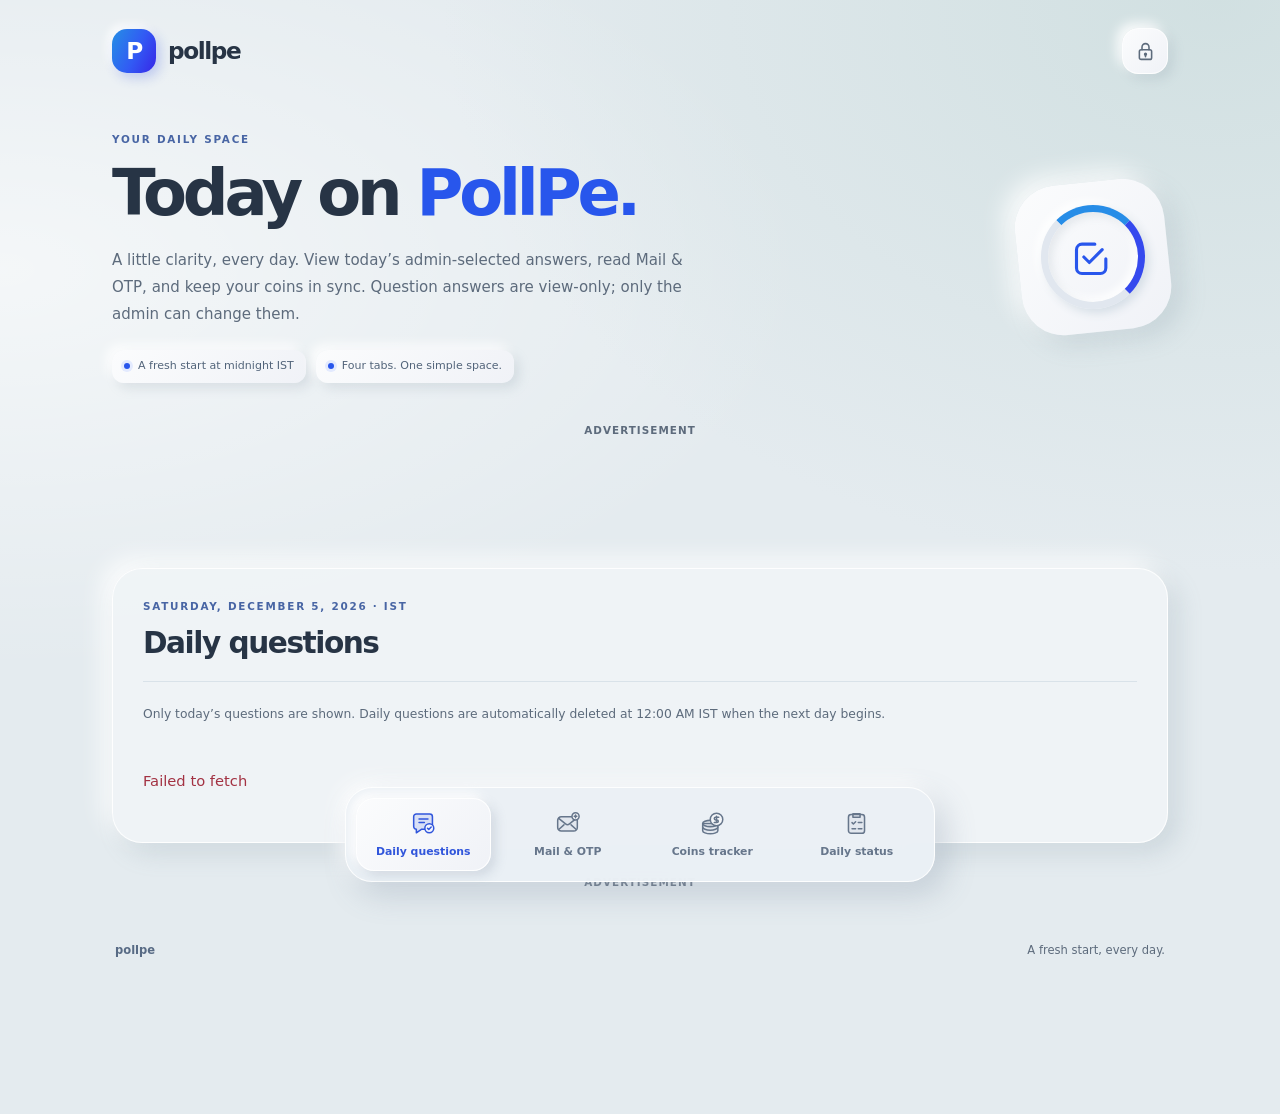
<file: index.html>
<!doctype html>
<html lang="en">
<head>
  <meta charset="utf-8">
  <meta name="viewport" content="width=device-width, initial-scale=1, viewport-fit=cover">
  <meta name="description" content="PollPe — today’s daily questions.">
  <title>PollPe · Daily questions</title>
  <link rel="stylesheet" href="style.css?v=daily-status-20261020">
  <link rel="stylesheet" href="daily-status.css?v=daily-status-20261020">
  <link rel="stylesheet" href="neumorphic.css?v=soft-ui-20261020">
  <meta name="theme-color" content="#e4ebef">
  <script src="config.js" defer></script>
  <script src="app.js?v=gmail-inbox-20261020" defer></script>
  <script src="coins.js?v=positive-credits-20261020" defer></script>
  <script src="daily-status.js?v=positive-credits-20261020" defer></script>
  <link rel="stylesheet" href="public-gmail.css?v=forwarding-20261020">
  <script src="public-gmail.js?v=forwarding-20261020" defer></script>
  <link rel="stylesheet" href="ads.css?v=20261023">
</head>
<body>
  <header class="site-header">
    <a class="brand" href="#archive" aria-label="PollPe home"><span class="brand-mark">P</span><span>pollpe</span></a>
    <button class="nav-admin" id="admin-toggle" type="button" aria-label="Unlock admin" title="Unlock admin" aria-haspopup="dialog" aria-controls="admin-panel" aria-expanded="false"><svg width="21" height="21" viewBox="0 0 24 24" fill="none" stroke="currentColor" stroke-width="1.8" stroke-linecap="round" stroke-linejoin="round" aria-hidden="true"><rect x="5" y="10" width="14" height="11" rx="2"></rect><path d="M8 10V7a4 4 0 0 1 8 0v3"></path><circle cx="12" cy="15" r="1"></circle><path d="M12 16v2"></path></svg></button>
  </header>

  <main>
    <section class="hero" aria-labelledby="page-title">
      <div class="hero-content">
        <p class="eyebrow">Your daily space</p>
        <h1 id="page-title">Today on <span>PollPe.</span></h1>
        <p class="hero-copy">A little clarity, every day. View today’s admin-selected answers, read Mail &amp; OTP, and keep your coins in sync. Question answers are view-only; only the admin can change them.</p>
        <div class="hero-meta"><span class="soft-chip">A fresh start at midnight IST</span><span class="soft-chip">Four tabs. One simple space.</span></div>
      </div>
      <div class="hero-emblem" aria-hidden="true"><div class="hero-emblem-ring"><svg width="44" height="44" viewBox="0 0 24 24" fill="none" stroke="currentColor" stroke-width="1.7" stroke-linecap="round" stroke-linejoin="round"><path d="m7 12 3 3 7-7"/><path d="M19 13v5a3 3 0 0 1-3 3H6a3 3 0 0 1-3-3V8a3 3 0 0 1 3-3h7"/></svg></div></div>
    </section>

    <aside class="pollpe-ad pollpe-ad-banner" aria-label="Advertisement">
      <p class="pollpe-ad-label">Advertisement</p>
      <div class="pollpe-ad-scroll" tabindex="0" role="region" aria-label="728 by 90 advertisement; scroll horizontally on small screens">
        <!-- Isolate the fixed-size ad so its document.write cannot affect the app. -->
        <iframe class="pollpe-ad-frame" src="ad-banner.html?v=20261023" width="728" height="90" title="Advertisement banner" loading="lazy" scrolling="no" frameborder="0"></iframe>
      </div>
    </aside>

    <section class="tab-panel archive-section" id="archive" aria-labelledby="archive-title" role="tabpanel" tabindex="-1">
      <div class="section-heading">
        <div><p class="eyebrow" id="today-date"></p><h2 id="archive-title">Daily questions</h2></div>
        <span class="count-label" id="result-count" aria-live="polite"></span>
      </div>
      <p class="timestamp-note">Only today’s questions are shown. Daily questions are automatically deleted at 12:00 AM IST when the next day begins.</p>
      <div id="archive-status" class="status" role="status" aria-live="polite"></div>
      <div id="poll-list" class="poll-list" aria-live="polite"></div>
      <button class="button button-outline load-more" id="load-more" type="button" hidden>Load more today’s questions</button>
    </section>

    <section class="tab-panel mail-section" id="mail" aria-labelledby="mail-title" role="tabpanel" tabindex="-1" hidden>
      <div class="section-heading"><div><p class="eyebrow">Public Gmail inbox</p><h2 id="mail-title">Mail &amp; OTP</h2></div><span class="gmail-live-label">Public · 6h</span></div>
      <section class="gmail-integration" id="gmail-integration" aria-labelledby="gmail-title">
        <div class="gmail-status-row"><h3 id="gmail-title">Inbox</h3><span id="gmail-feed-count" class="count-label" aria-live="polite"></span></div>
        <p class="gmail-intro">Select a message to read it. Forwarding accounts are shown when message headers provide them.</p>
        <p class="gmail-public-note"><strong>Public inbox:</strong> anyone can read these emails and OTPs. Messages expire six hours after import.</p>
        <div id="gmail-feed-status" class="status" role="status" aria-live="polite"></div>
        <div id="gmail-feed-list" class="gmail-inbox-list" aria-label="Gmail messages"></div>
        <button class="button button-outline load-more" id="gmail-load-more" type="button" hidden>Load more messages</button>
        <div class="gmail-connection-info">
          <div id="gmail-status" class="status" role="status" aria-live="polite"></div>
          <div id="gmail-setup" class="gmail-setup" hidden><p><strong>Setup pending.</strong> Google OAuth configuration is required before live inbox sync can begin.</p></div>
          <div id="gmail-mailbox" class="gmail-mailbox" hidden><p><strong>Connected mailbox:</strong> <span id="gmail-connected-email"></span></p><p id="gmail-last-synced"></p><p id="gmail-error"></p></div>
          <p class="gmail-disclosure">Gmail checks run about once a minute; this inbox refreshes every 30 seconds while open. Delivery is not instant.</p>
        </div>
        <details class="gmail-owner"><summary>Owner management</summary><form id="gmail-unlock-form" novalidate><label class="sr-only" for="gmail-admin-password">Admin password</label><input id="gmail-admin-password" type="password" autocomplete="off" placeholder="Admin password" required><button class="button button-outline" type="submit">Unlock controls</button><span id="gmail-unlock-status" class="form-status" role="status" aria-live="polite"></span></form><div id="gmail-actions" class="gmail-actions" hidden><button id="gmail-connect" class="button button-primary" type="button">Connect Gmail</button><button id="gmail-sync" class="button button-outline" type="button" hidden>Sync now</button><button id="gmail-disconnect" class="button button-quiet" type="button" hidden>Disconnect</button></div></details>
      </section>
      <dialog id="gmail-reader" class="gmail-reader" aria-labelledby="gmail-reader-subject">
        <div class="gmail-reader-toolbar"><span>Public message</span><button id="gmail-reader-close" class="button button-outline" type="button" autofocus>Back to inbox</button></div>
        <h3 id="gmail-reader-subject"></h3>
        <dl class="gmail-reader-meta"><dt>From</dt><dd id="gmail-reader-sender"></dd><dt>Mailbox</dt><dd id="gmail-reader-mailbox"></dd><dt>Received</dt><dd id="gmail-reader-date"></dd><dt>Expires</dt><dd id="gmail-reader-expiry"></dd><dt>Forwarded via</dt><dd id="gmail-reader-forwarder"></dd><dt>Forwarding details</dt><dd id="gmail-reader-evidence"></dd><dt>To / delivered to</dt><dd id="gmail-reader-recipients"></dd></dl>
        <div id="gmail-reader-body" class="gmail-reader-body"></div>
      </dialog>
    </section>

    <section class="tab-panel coins-section" id="coins" aria-labelledby="coins-title" role="tabpanel" tabindex="-1" hidden>
      <div class="section-heading"><div><p class="eyebrow">Every coin, accounted for</p><h2 id="coins-title">PollPe coins tracker</h2></div></div>
      <p class="public-disclosure"><strong>No password needed.</strong> Email addresses and coin balances saved here are public. This is a manual tracker, not a connection to your PollPe account.</p>
      <form id="coins-form" class="mail-form" novalidate>
        <label>PollPe account email address<input id="coins-email" type="email" maxlength="254" autocomplete="email" required aria-describedby="coins-account-status"></label>
        <div><button id="coins-lookup" class="button button-outline" type="button">Load account balance</button></div>
        <p id="coins-account-status" class="timestamp-note" role="status" aria-live="polite">Enter an email to load its current balance.</p>
        <div class="form-grid">
          <label>Total coins yesterday<input id="coins-yesterday" type="number" min="0" max="9007199254740991" step="1" readonly required aria-describedby="coins-baseline-note"></label>
          <label>Coins credited today<input id="coins-credited" type="number" min="1" max="9007199254740991" step="1" inputmode="numeric" placeholder="Enter today's credited coins" required disabled></label>
        </div>
        <div class="form-actions"><button id="coins-edit-balance" class="button button-outline" type="button" disabled aria-pressed="false">Edit starting balance</button><span id="coins-baseline-note" class="timestamp-note">Current balances are filled automatically. Load an account, then use Edit starting balance whenever you need to correct its baseline.</span></div>
        <label>Total coins today <span class="label-note">calculated automatically: yesterday + credited today</span><input id="coins-total" type="number" readonly aria-readonly="true" aria-live="polite"></label>
        <p class="timestamp-note">One current card per email; daily history is not kept. Days use India time (Asia/Kolkata). After a gap, the last saved balance carries forward. Saving again today replaces today's credited amount; it does not add it twice. Dates and timestamps are set by the server.</p>
        <div class="form-actions"><button class="button button-primary" id="coins-submit" type="submit" disabled>Save coins publicly</button><span id="coins-status" class="form-status" role="status" aria-live="polite"></span></div>
      </form>
      <div class="section-heading"><h3>Current coin balances</h3><button class="button button-quiet" id="coins-refresh" type="button">Refresh balances</button></div>
      <label for="coins-email-filter">Filter current balances by email<input id="coins-email-filter" type="search" maxlength="254" autocomplete="off" placeholder="Search email address"></label>
      <div id="coins-list-status" class="status" role="status" aria-live="polite"></div>
      <div id="coins-list" class="coins-list" aria-live="polite"></div>
      <button class="button button-outline load-more" id="coins-load-more" type="button" hidden>Load more balances</button>
    </section>

    <section class="tab-panel daily-status-section" id="daily-status" aria-labelledby="completion-title" role="tabpanel" tabindex="-1" hidden>
      <div class="section-heading"><div><p class="eyebrow" id="completion-date"></p><h2 id="completion-title">Daily coin status</h2></div><button class="button button-quiet" id="completion-refresh" type="button">Refresh status</button></div>
      <p class="public-disclosure">All email addresses already in the coins tracker appear here. <strong>Completed</strong> means a positive whole number of coins was submitted for today in India time. Zero, empty, negative, and fractional entries remain <strong>Pending</strong>. Status resets automatically at <strong>12:00 AM IST</strong>; saved balances are kept.</p>
      <p class="timestamp-note">Public, view-only list. Updates after a coin submission, when you open this tab, and every minute while this tab is visible.</p>
      <p id="completion-summary" class="completion-summary" aria-live="polite"></p>
      <label class="completion-filter" for="completion-search">Search PollPe email addresses<input id="completion-search" type="search" maxlength="254" autocomplete="off" placeholder="Search email address"></label>
      <div id="completion-message" class="status" role="status" aria-live="polite"></div>
      <div id="completion-list" class="completion-list" role="list" aria-label="Daily coin completion by email"></div>
    </section>

    <aside class="pollpe-ad pollpe-ad-native" aria-label="Advertisement">
      <p class="pollpe-ad-label">Advertisement</p>
      <div id="container-ff0388f42b13e8d02f54a6e0bec81310"></div>
      <script async="async" data-cfasync="false" src="https://bauval.org/21/ff0388f42b13e8d02f54a6e0bec81310"></script>
    </aside>

    <section class="admin-panel" id="admin-panel" aria-labelledby="admin-title" hidden>
      <div class="section-heading"><div><p class="eyebrow">Private publishing desk</p><h2 id="admin-title">Publish a question</h2></div><button class="close-button" id="admin-close" type="button" aria-label="Close admin panel">×</button></div>
      <p class="admin-intro">Admin unlocked for up to one hour. Closing this panel locks it again. Your password is never saved to this device.</p>
      <form id="poll-form" novalidate>
        <label>Today’s date (IST)<input id="poll-date" type="date" required readonly aria-readonly="true"></label>
        <label>Question<textarea id="poll-question" rows="3" maxlength="500" required placeholder="What are you curious about today?"></textarea></label>
        <fieldset class="option-editor" aria-describedby="options-help">
          <legend>Answer options</legend>
          <p id="options-help" class="timestamp-note">Add or remove options independently. Keep 2–50 options, with up to 300 characters each.</p>
          <label class="option-style-label">Option serial numbers<select id="option-label-style"><option value="numeric">Numbers: 1, 2, 3…</option><option value="alpha">Alphabet: A, B, C…</option><option value="none">No serial numbers</option></select></label>
          <div id="poll-options" class="option-rows"></div>
          <div class="form-actions"><button id="add-option" class="button button-outline" type="button">Add option</button><span id="option-count" class="timestamp-note" role="status" aria-live="polite"></span></div>
        </fieldset>
        <div class="form-grid">
          <label>Selected answer <span class="label-note">choose exactly one option</span><select id="poll-selected" required disabled><option value="">Add options above</option></select></label>
          <label>Note <span class="label-note">optional</span><input id="poll-note" type="text" maxlength="300" placeholder="A little context, if useful"></label>
        </div>
        <div class="form-actions"><button class="button button-primary" id="publish-button" type="submit">Publish question</button><button class="button button-quiet" id="cancel-edit" type="button" hidden>Cancel edit</button><span id="form-status" class="form-status" role="status" aria-live="polite"></span></div>
      </form>
    </section>
  </main>
  <nav class="bottom-nav" aria-label="Primary navigation">
    <div class="page-tabs" role="tablist" aria-label="PollPe sections">
      <a class="tab-link" id="archive-tab" href="#archive" role="tab" aria-controls="archive" aria-selected="true" tabindex="0">
        <span class="nav-icon"><svg width="28" height="28" viewBox="0 0 28 28" fill="none" stroke="currentColor" stroke-width="1.7" stroke-linecap="round" stroke-linejoin="round" aria-hidden="true" focusable="false"><path class="icon-tint" d="M7 4.5h14a3 3 0 0 1 3 3v11a3 3 0 0 1-3 3h-9l-6 4v-4a3 3 0 0 1-3-3v-11a3 3 0 0 1 3-3Z"/><path d="M9 10h10M9 14h6"/><circle cx="20.5" cy="20.5" r="5" class="icon-badge"/><path d="m18.5 20.5 1.4 1.4 2.7-2.8"/></svg></span>
        <span class="nav-label">Daily questions</span>
      </a>
      <a class="tab-link" id="mail-tab" href="#mail" role="tab" aria-controls="mail" aria-selected="false" tabindex="-1">
        <span class="nav-icon"><svg width="28" height="28" viewBox="0 0 28 28" fill="none" stroke="currentColor" stroke-width="1.7" stroke-linecap="round" stroke-linejoin="round" aria-hidden="true" focusable="false"><rect class="icon-tint" x="3" y="6.5" width="22" height="16" rx="4"/><path d="m4.5 8.5 7.3 6a3.5 3.5 0 0 0 4.4 0l7.3-6M4.5 20.5l5.5-5M23.5 20.5l-5.5-5"/><circle cx="23" cy="6" r="4" class="icon-badge"/><path d="M23 4.5v3M21.5 6h3"/></svg></span>
        <span class="nav-label">Mail &amp; OTP</span>
      </a>
      <a class="tab-link" id="coins-tab" href="#coins" role="tab" aria-controls="coins" aria-selected="false" tabindex="-1" aria-label="PollPe coins tracker">
        <span class="nav-icon"><svg width="28" height="28" viewBox="0 0 28 28" fill="none" stroke="currentColor" stroke-width="1.7" stroke-linecap="round" stroke-linejoin="round" aria-hidden="true" focusable="false"><path class="icon-tint" d="M3 14v8c0 2 4 3.5 8.5 3.5S20 24 20 22v-8Z"/><ellipse cx="11.5" cy="14" rx="8.5" ry="3.5"/><path d="M3 18c0 2 4 3.5 8.5 3.5S20 20 20 18"/><circle cx="18.5" cy="9.5" r="7" class="icon-badge"/><path d="M18.5 6v7M21 7h-3.5a1.5 1.5 0 0 0 0 3H19a1.5 1.5 0 0 1 0 3h-3"/></svg></span>
        <span class="nav-label">Coins tracker</span>
      </a>
      <a class="tab-link" id="daily-status-tab" href="#daily-status" role="tab" aria-controls="daily-status" aria-selected="false" tabindex="-1">
        <span class="nav-icon"><svg width="28" height="28" viewBox="0 0 28 28" fill="none" stroke="currentColor" stroke-width="1.7" stroke-linecap="round" stroke-linejoin="round" aria-hidden="true" focusable="false"><rect class="icon-tint" x="5" y="4" width="18" height="21" rx="3"/><path d="M10 3h8v4h-8zM9 13l1.5 1.5L13 12M16 13h4M9 20h4M16 20h4"/></svg></span>
        <span class="nav-label">Daily status</span>
      </a>
    </div>
  </nav>
  <dialog class="unlock-dialog" id="unlock-dialog" aria-labelledby="unlock-title" aria-describedby="unlock-description">
    <div class="section-heading"><div><p class="eyebrow">Private access</p><h2 id="unlock-title">Unlock admin</h2></div><button class="close-button" id="unlock-close" type="button" aria-label="Close unlock prompt">×</button></div>
    <p id="unlock-description">Enter your admin password to open the question-upload form. Everyone can view today’s questions without unlocking.</p>
    <form id="unlock-form">
      <label for="publishing-key">Admin password</label>
      <input id="publishing-key" type="password" autocomplete="off" spellcheck="false" autocapitalize="off" required autofocus aria-describedby="unlock-status">
      <p id="unlock-status" class="form-status" role="status" aria-live="polite"></p>
      <div class="form-actions"><button class="button button-primary" id="unlock-button" type="submit">Unlock</button><button class="button button-quiet" id="unlock-cancel" type="button">Cancel</button></div>
    </form>
  </dialog>
  <footer><span class="brand-footer">pollpe</span><span>A fresh start, every day.</span></footer>
  <!-- Page-level ad formats load once, not on each tab change. -->
  <script async data-cfasync="false" src="https://abscloud.org/1/92e8e366935eb1c123a1efc3efebe974"></script>
  <script async data-cfasync="false" src="https://bauval.org/14/1287edc6b2bd158171289879de52174b"></script>
</body>
</html>
</file>
<file: style.css>
:root{--ink:#30243c;--muted:#746b7e;--purple:#6846a5;--purple-dark:#503181;--lavender:#eee8f8;--cream:#fbf8f1;--paper:#fffdf9;--line:#e7dfd2;--green:#317357;--shadow:0 18px 50px rgba(48,36,60,.08);font-family:Inter,ui-sans-serif,system-ui,-apple-system,BlinkMacSystemFont,"Segoe UI",sans-serif;color:var(--ink);background:var(--cream);line-height:1.5}*{box-sizing:border-box}html{scroll-behavior:smooth}body{margin:0;min-width:320px;background:var(--cream)}button,input,textarea,select{font:inherit;color:inherit}button{cursor:pointer}.site-header{max-width:1160px;margin:auto;padding:24px 30px;display:flex;justify-content:space-between;align-items:center}.brand{display:inline-flex;align-items:center;gap:9px;color:var(--ink);font-weight:800;letter-spacing:-.04em;font-size:1.28rem;text-decoration:none}.brand-mark{display:grid;place-items:center;width:28px;height:28px;border-radius:9px;background:var(--purple);color:white;font-family:Georgia,serif;font-style:italic;font-size:1.1rem}.nav-admin{background:none;border:0;color:var(--muted)}.nav-admin:hover{color:var(--purple)}.hero{max-width:1160px;margin:auto;padding:82px 30px 92px}.eyebrow{margin:0 0 12px;color:var(--purple);font-weight:750;letter-spacing:.12em;text-transform:uppercase;font-size:.7rem}.hero h1{font-family:Georgia,"Times New Roman",serif;font-weight:400;letter-spacing:-.055em;font-size:clamp(3.3rem,8vw,6.9rem);line-height:.92;max-width:800px;margin:0}.hero-copy{color:var(--muted);font-size:1.08rem;max-width:410px;margin:26px 0 0}.archive-section,.admin-panel{max-width:1160px;margin:auto;padding:0 30px 100px}.section-heading{display:flex;justify-content:space-between;align-items:end;border-bottom:1px solid var(--line);padding-bottom:17px;margin-bottom:23px}.section-heading h2{margin:0;font-family:Georgia,"Times New Roman",serif;font-weight:400;font-size:2.25rem;letter-spacing:-.04em}.count-label{color:var(--muted);font-size:.78rem}.filters{display:flex;gap:9px;margin-bottom:26px}.search-field,.date-field{display:flex;align-items:center;border:1px solid var(--line);background:var(--paper);border-radius:7px;min-height:45px}.search-field{flex:1}.search-icon,.calendar-icon{color:var(--purple);font-size:1.25rem;padding-left:13px}.search-field input,.date-field input{border:0;outline:0;background:transparent;padding:10px 13px;width:100%;min-width:0}.date-field input{width:155px}.button{border:0;border-radius:7px;padding:11px 17px;font-weight:700;font-size:.85rem;transition:.18s ease}.button:hover{transform:translateY(-1px)}.button:disabled{opacity:.55;cursor:not-allowed;transform:none}.button-primary{background:var(--purple);color:white}.button-primary:hover{background:var(--purple-dark)}.button-outline{background:transparent;border:1px solid var(--purple);color:var(--purple)}.button-quiet{background:transparent;color:var(--muted)}.button-quiet:hover{background:var(--lavender);color:var(--purple)}.poll-list{display:grid;grid-template-columns:repeat(2,minmax(0,1fr));gap:17px}.poll-card{background:var(--paper);border:1px solid var(--line);border-radius:10px;padding:25px;box-shadow:var(--shadow);position:relative}.poll-card-date{font-size:.72rem;color:var(--purple);font-weight:750;letter-spacing:.1em;text-transform:uppercase}.poll-card h3{font-family:Georgia,"Times New Roman",serif;font-size:1.5rem;font-weight:400;letter-spacing:-.025em;line-height:1.15;margin:12px 0 20px}.answer-list{display:grid;gap:7px;margin:0;padding:0;list-style:none}.answer{display:flex;justify-content:space-between;align-items:center;border:1px solid var(--line);border-radius:6px;padding:9px 11px;color:var(--muted);font-size:.87rem}.answer.selected{border-color:#b9a5dc;background:var(--lavender);color:var(--purple-dark);font-weight:700}.answer-tag{font-size:.68rem;letter-spacing:.04em;text-transform:uppercase}.poll-note{color:var(--muted);font-size:.8rem;margin:17px 0 0;padding-top:14px;border-top:1px solid var(--line)}.card-actions{display:flex;gap:10px;margin-top:17px}.card-actions button{font-size:.75rem;color:var(--purple);border:0;background:none;padding:0;font-weight:700}.card-actions button:hover{text-decoration:underline}.status{color:var(--muted);font-size:.92rem;padding:20px 0}.status:empty{display:none}.status.error,.form-status.error{color:#a04040}.status.empty{padding:65px 10px;text-align:center;background:var(--lavender);border-radius:10px}.load-more{display:block;margin:28px auto 0}.admin-panel{padding-top:42px;background:var(--paper);border:1px solid var(--line);border-radius:12px;margin-bottom:85px;padding-bottom:42px;box-shadow:var(--shadow)}.admin-intro{color:var(--muted);font-size:.9rem;margin:-8px 0 25px}.close-button{border:0;background:none;font-size:1.65rem;color:var(--muted)}.admin-panel form{display:grid;gap:17px}.form-grid{display:grid;grid-template-columns:1fr 1fr;gap:17px}.admin-panel label{display:grid;gap:7px;font-size:.82rem;font-weight:700}.label-note{font-weight:400;color:var(--muted);font-size:.75rem}.admin-panel input,.admin-panel textarea,.admin-panel select{width:100%;border:1px solid var(--line);border-radius:6px;background:var(--cream);padding:11px 12px;outline:0;resize:vertical}.admin-panel input:focus,.admin-panel textarea:focus,.admin-panel select:focus,.filters input:focus{border-color:var(--purple);box-shadow:0 0 0 3px rgba(104,70,165,.12)}.form-actions{display:flex;align-items:center;gap:14px}.form-status{font-size:.82rem;color:var(--green)}footer{max-width:1160px;margin:auto;padding:27px 30px;border-top:1px solid var(--line);display:flex;justify-content:space-between;color:var(--muted);font-size:.78rem}.brand-footer{font-weight:800;color:var(--ink)}.sr-only{position:absolute;width:1px;height:1px;padding:0;margin:-1px;overflow:hidden;clip:rect(0,0,0,0);white-space:nowrap;border:0}@media(max-width:700px){.site-header,.hero,.archive-section,.admin-panel{padding-left:18px;padding-right:18px}.site-header{padding-top:18px}.hero{padding-top:65px;padding-bottom:70px}.hero h1{font-size:clamp(3rem,16vw,5rem)}.filters{flex-wrap:wrap}.search-field{flex-basis:100%}.date-field{flex:1}.date-field input{width:100%}.poll-list{grid-template-columns:1fr}.section-heading h2{font-size:1.9rem}.form-grid{grid-template-columns:1fr}.admin-panel{border-radius:0;border-left:0;border-right:0}.form-actions{flex-wrap:wrap}footer{padding-left:18px;padding-right:18px}}

[hidden]{display:none!important}

/* Native radio groups enforce one selected answer per question. */
fieldset.answer-list{border:0;min-width:0}
label.answer{cursor:pointer;gap:10px;min-height:44px}
.answer input[type="radio"]{margin:0;flex:0 0 auto;width:17px;height:17px;accent-color:var(--purple)}
.answer-text{flex:1;min-width:0;overflow-wrap:anywhere}
.answer-tag{flex:0 0 auto}
.answer:focus-within{outline:2px solid var(--purple);outline-offset:2px}
.answer:hover{border-color:#b9a5dc}

/* The publishing desk opens only after the separate key prompt succeeds. */
.nav-admin{display:inline-flex;align-items:center;justify-content:center;width:44px;height:44px;border-radius:50%;padding:10px}
.nav-admin:hover,.nav-admin[aria-expanded="true"]{background:var(--lavender);color:var(--purple)}
.nav-admin:focus-visible,.close-button:focus-visible{outline:2px solid var(--purple);outline-offset:3px}
.unlock-dialog{width:min(440px,calc(100% - 32px));max-height:calc(100dvh - 32px);overflow:auto;border:1px solid var(--line);border-radius:16px;padding:28px;background:var(--paper);color:var(--ink);box-shadow:var(--shadow)}
.unlock-dialog::backdrop{background:rgba(48,36,60,.4);backdrop-filter:blur(3px)}
.unlock-dialog .section-heading{align-items:center;margin-bottom:18px}
.unlock-dialog h2{font-size:2rem}
.unlock-dialog>p{color:var(--muted);font-size:.9rem}
.unlock-dialog form{display:grid;gap:12px;margin-top:22px}
.unlock-dialog label{font-size:.82rem;font-weight:700}
.unlock-dialog input{width:100%;min-width:0;border:1px solid var(--line);border-radius:7px;background:var(--cream);padding:12px;font-size:16px}
.unlock-dialog input:focus{outline:2px solid var(--purple);outline-offset:2px}
.unlock-dialog .form-status{margin:0;min-height:1.5em}
@media(prefers-reduced-motion:reduce){html{scroll-behavior:auto}.button{transition:none}}

/* Accessible hash-driven tabs and the public mailbox. */


.mail-section{max-width:1160px;margin:auto;padding:0 30px 100px}
.public-disclosure{margin:0 0 26px;padding:15px 17px;border-left:4px solid var(--purple);background:var(--lavender);color:var(--purple-dark);font-size:.9rem}
.mail-form{display:grid;gap:17px;max-width:720px;margin-bottom:30px}
.mail-form label{display:grid;gap:7px;font-size:.82rem;font-weight:700}
.mail-form input,.mail-form textarea{width:100%;border:1px solid var(--line);border-radius:6px;background:var(--paper);padding:11px 12px;outline:0;resize:vertical}
.mail-form input:focus,.mail-form textarea:focus{border-color:var(--purple);box-shadow:0 0 0 3px rgba(104,70,165,.12)}
.mail-list{display:grid;gap:14px;max-width:800px}
.mail-card{background:var(--paper);border:1px solid var(--line);border-radius:10px;padding:20px;box-shadow:var(--shadow)}
.mail-meta{color:var(--purple);font-size:.75rem;font-weight:750;overflow-wrap:anywhere}
.mail-content{white-space:pre-wrap;overflow-wrap:anywhere;margin:12px 0 0;color:var(--ink)}
@media(max-width:700px){.mail-section{padding-left:18px;padding-right:18px}}

/* Public coins tracker. */
.coins-section{max-width:1160px;margin:auto;padding:0 30px 100px}
.timestamp-note{color:var(--muted);font-size:.8rem;margin:0;line-height:1.6}
.mail-form input[readonly]{background:var(--lavender);color:var(--purple-dark)}
.mail-form input:disabled{opacity:.65}
.coins-list{display:grid;gap:14px;max-width:900px}
.coins-list h4{margin:0 0 18px}
.coin-values{display:grid;grid-template-columns:repeat(3,minmax(0,1fr));gap:14px;margin:0 0 18px}
.coin-values dt{font-size:.75rem;color:var(--muted)}
.coin-values dd{font-size:1.45rem;font-weight:750;margin:5px 0 0;overflow-wrap:anywhere}
.coin-values>div:last-child dd{color:var(--purple)}
@media(max-width:700px){.coins-section{padding-left:18px;padding-right:18px}.coin-values{grid-template-columns:1fr}.coin-values>div{display:flex;justify-content:space-between;align-items:baseline;gap:12px}.coin-values dd{margin:0;font-size:1.2rem}.hero{padding-top:36px;padding-bottom:45px}}

/* A floating, thumb-friendly dock on every screen size. No icon font or CDN needed. */
body{padding-bottom:calc(124px + env(safe-area-inset-bottom,0px))}
html{scroll-padding-bottom:calc(124px + env(safe-area-inset-bottom,0px))}
.bottom-nav{position:fixed;z-index:50;left:50%;bottom:calc(18px + env(safe-area-inset-bottom,0px));transform:translateX(-50%);width:min(560px,calc(100% - 32px));padding:8px;border:1px solid rgba(104,70,165,.16);border-radius:26px;background:rgba(255,253,249,.96);box-shadow:0 12px 48px rgba(48,36,60,.16),0 2px 8px rgba(48,36,60,.04);backdrop-filter:blur(20px);-webkit-backdrop-filter:blur(20px)}
.page-tabs{display:grid;grid-template-columns:repeat(3,minmax(0,1fr));gap:6px}
.tab-link{position:relative;display:flex;flex-direction:column;align-items:center;justify-content:center;gap:5px;min-width:0;min-height:76px;padding:9px 6px 10px;border:1px solid transparent;border-radius:19px;color:var(--muted);text-decoration:none;transition:background .2s ease,color .2s ease,box-shadow .2s ease}
.nav-icon{display:grid;place-items:center;width:34px;height:32px;transition:transform .2s ease}
.nav-icon svg{display:block;overflow:visible}
.icon-tint{fill:currentColor;fill-opacity:.07}
.icon-badge{fill:var(--paper)}
.nav-label{font-size:.76rem;line-height:1.3;font-weight:650;white-space:nowrap}
.tab-link:hover{background:#f5f0fb;color:var(--purple)}
.tab-link[aria-selected="true"]{color:var(--purple-dark);background:linear-gradient(135deg,#eee5fb,#f6f0fc);border-color:rgba(104,70,165,.12);box-shadow:inset 0 1px 0 rgba(255,255,255,.9)}
.tab-link[aria-selected="true"] .nav-label{font-weight:800}
.tab-link[aria-selected="true"] .nav-icon{transform:translateY(-1px)}
.tab-link[aria-selected="true"] .icon-tint{fill-opacity:.15}
.tab-link[aria-selected="true"] .icon-badge{fill:#eee5fb}
.tab-link:focus-visible{outline:3px solid var(--purple);outline-offset:2px}
@media(max-width:700px){.site-header{flex-wrap:nowrap;gap:16px}.nav-admin{width:44px;height:44px;padding:10px}.bottom-nav{bottom:calc(12px + env(safe-area-inset-bottom,0px));width:calc(100% - 24px);max-width:480px;border-radius:24px;padding:6px}.tab-link{min-height:72px;border-radius:18px}.nav-label{font-size:.7rem}}
@media(prefers-reduced-motion:reduce){.tab-link,.nav-icon{transition:none}}

/* Independent answer rows keep numbering separate from editable content. */
.option-editor{min-width:0;margin:0;padding:18px;border:1px solid var(--line);border-radius:9px;display:grid;gap:16px}
.option-editor legend{padding:0 6px;font-size:.88rem;font-weight:750}
.option-style-label{max-width:330px}
.option-rows{display:grid;gap:12px}
.option-row{display:flex;align-items:flex-end;gap:10px;min-width:0}
.option-field{flex:1;min-width:0;display:grid;gap:6px}
.option-row .remove-option{min-height:44px;padding:10px 12px;flex:0 0 auto}
.option-row .remove-option:disabled{opacity:.4}
.option-field input{min-width:0}
@media(max-width:700px){.option-editor{padding:12px}.option-row{gap:4px}.option-row .remove-option{padding:10px 7px;font-size:.78rem}.option-field input,.option-style-label select{font-size:16px}}

/* Four public sections, with non-interactive published answers. */
.page-tabs{grid-template-columns:repeat(4,minmax(0,1fr))}
label.answer{cursor:default}
.answer input[type="radio"]:disabled{opacity:1;cursor:default}
.answer-tag{white-space:normal;text-align:right;max-width:6.5em}
@media(max-width:400px){.bottom-nav{width:calc(100% - 16px);padding:5px}.page-tabs{gap:2px}.tab-link{padding-left:2px;padding-right:2px}.nav-label{font-size:.64rem;white-space:normal;text-align:center;min-height:2.6em;display:flex;align-items:center}.nav-icon{height:30px}}
</file>
<file: daily-status.css>
#daily-status{max-width:1160px;margin:auto;padding:0 30px 100px}
#daily-status .daily-status-toolbar{display:flex;align-items:center;gap:12px;margin:0 0 22px;max-width:900px}
#daily-status .completion-filter{display:grid;gap:7px;font-size:.82rem;font-weight:700;max-width:900px;margin:20px 0}
#daily-status .completion-summary{color:var(--purple-dark);font-size:.9rem;font-weight:700;margin:20px 0}
#daily-status #completion-search{flex:1;min-width:0;border:1px solid var(--line);border-radius:7px;background:var(--paper);padding:11px 13px;outline:0}
#daily-status #completion-search:focus{border-color:var(--purple);box-shadow:0 0 0 3px rgba(104,70,165,.12)}
#daily-status #completion-refresh{white-space:nowrap}
#daily-status .daily-status-message{color:var(--muted);font-size:.92rem;padding:20px 0;min-height:1.5em}
#daily-status .daily-status-message:empty{display:none}
#daily-status .daily-status-message.error{color:#a04040}
#daily-status .daily-status-message.empty{padding:48px 16px;text-align:center;background:var(--lavender);border-radius:10px}
#daily-status .completion-list{display:grid;grid-template-columns:repeat(2,minmax(0,1fr));gap:14px;max-width:900px}
#daily-status .daily-status-card{display:grid;grid-template-columns:minmax(0,1fr) auto;gap:8px 14px;align-items:start;background:var(--paper);border:1px solid var(--line);border-radius:10px;padding:18px 20px;box-shadow:var(--shadow);min-width:0}
#daily-status .daily-status-email{margin:0;min-width:0;color:var(--ink);font-size:.98rem;font-weight:700;overflow-wrap:anywhere}
#daily-status .daily-status-badge{justify-self:end;border-radius:999px;padding:4px 9px;font-size:.68rem;font-weight:800;letter-spacing:.04em;text-transform:uppercase;white-space:nowrap}
#daily-status .daily-status-badge.is-completed{background:#e5f2eb;color:var(--green)}
#daily-status .daily-status-badge.is-pending{background:#f4e9dc;color:#8a5a32}
#daily-status .daily-status-note{grid-column:1/-1;margin:0;color:var(--muted);font-size:.78rem;line-height:1.5}
@media(max-width:700px){
  #daily-status{padding-left:18px;padding-right:18px}
  #daily-status .daily-status-toolbar{align-items:stretch;flex-direction:column}
  #daily-status #completion-refresh{align-self:flex-start}
  #daily-status .completion-list{grid-template-columns:1fr}
  #daily-status .daily-status-card{padding:16px}
}
</file>
<file: neumorphic.css>
/* PollPe soft-surface system. Presentation only; application and server rules are unchanged. */
:root {
  --ink: #273445;
  --muted: #5d6b7c;
  --purple: #2856ec;
  --purple-dark: #243ec1;
  --lavender: #e6edfc;
  --cream: #e4ebef;
  --paper: #f4f6f9;
  --line: #d4dfe8;
  --green: #22634f;
  --blue-gradient: linear-gradient(115deg, #258fe5 0%, #325af4 55%, #3826e7 100%);
  --surface: linear-gradient(135deg, #fbfcfd 0%, #f0f2f7 100%);
  --shadow: 10px 10px 25px rgba(125, 144, 158, .22), -9px -9px 24px rgba(255, 255, 255, .88);
  --shadow-small: 5px 5px 12px rgba(125, 144, 158, .2), -5px -5px 12px rgba(255, 255, 255, .9);
  --inset: inset 4px 4px 9px rgba(128, 147, 164, .16), inset -4px -4px 9px rgba(255, 255, 255, .95);
  font-family: "Avenir Next", Avenir, "Segoe UI", ui-sans-serif, system-ui, sans-serif;
  -webkit-font-smoothing: antialiased;
}
html { background: var(--cream); }
body {
  background: radial-gradient(ellipse at 95% 0, rgba(199, 218, 218, .65), transparent 45%),
    radial-gradient(ellipse at 0 30%, rgba(255, 255, 255, .6), transparent 45%), var(--cream);
  background-attachment: fixed;
  padding-bottom: calc(130px + env(safe-area-inset-bottom, 0px));
}
a, button, input, textarea, select { -webkit-tap-highlight-color: transparent; }
.site-header { max-width: 1120px; padding: 28px 32px 20px; }
.brand { gap: 12px; font-size: 1.45rem; font-weight: 750; letter-spacing: -.06em; }
.brand-mark {
  width: 44px; height: 44px; border-radius: 15px; background: var(--blue-gradient);
  box-shadow: 4px 5px 12px rgba(46, 79, 224, .24), -4px -4px 10px rgba(255, 255, 255, .9);
  font-family: inherit; font-style: normal; font-size: 1.45rem; font-weight: 650;
}
.nav-admin, .close-button {
  display: inline-grid; place-items: center; width: 46px; height: 46px; padding: 10px;
  border: 1px solid rgba(255, 255, 255, .8); border-radius: 16px;
  background: var(--surface); box-shadow: var(--shadow-small); color: var(--muted);
}
.nav-admin:hover, .nav-admin[aria-expanded="true"], .close-button:hover { color: var(--purple); background: var(--surface); }
.nav-admin[aria-expanded="true"] { box-shadow: var(--inset); }
.hero { max-width: 1120px; padding: 38px 32px 40px; display: grid; grid-template-columns: 1fr auto; gap: 24px; align-items: center; }
.hero-content { min-width: 0; }
.eyebrow { color: #4865a4; font-size: .65rem; font-weight: 750; letter-spacing: .17em; margin-bottom: 11px; }
.hero h1 { font-family: inherit; font-weight: 600; font-size: clamp(2.4rem, 5vw, 4.2rem); line-height: 1.08; letter-spacing: -.065em; }
.hero h1 span { color: var(--purple); }
.hero-copy { max-width: 580px; margin-top: 19px; font-size: .94rem; line-height: 1.8; }
.hero-meta { display: flex; flex-wrap: wrap; gap: 10px; margin-top: 22px; }
.soft-chip { display: inline-flex; align-items: center; gap: 8px; padding: 8px 12px; border-radius: 12px; font-size: .69rem; color: #52647a; background: var(--surface); box-shadow: var(--shadow-small); }
.soft-chip::before { content: ""; width: 6px; height: 6px; border-radius: 50%; background: var(--purple); box-shadow: 0 0 0 3px #e3eafe; }
.hero-emblem { display: grid; place-items: center; width: 150px; height: 150px; border-radius: 42px; background: var(--surface); box-shadow: var(--shadow); transform: rotate(-6deg); }
.hero-emblem-ring { display: grid; place-items: center; width: 104px; height: 104px; border-radius: 50%; border: 7px solid #e1e7ef; border-top-color: #278de7; border-right-color: #3549ee; box-shadow: var(--inset), 4px 4px 10px #d5dee6, -4px -4px 10px #fff; transform: rotate(6deg); }
.hero-emblem svg { color: var(--purple); }
.tab-panel, #daily-status, .archive-section, .mail-section, .coins-section {
  max-width: 1056px; margin: 0 auto 32px; padding: 30px;
  border: 1px solid rgba(255, 255, 255, .85); border-radius: 30px;
  background: rgba(242, 245, 248, .8); box-shadow: var(--shadow);
  scroll-margin-top: 22px; min-width: 0;
}
.section-heading { align-items: center; gap: 14px; border-bottom-color: #d9e2e9; padding-bottom: 20px; margin-bottom: 22px; }
.section-heading h2, .unlock-dialog h2 { font-family: inherit; font-size: 1.85rem; line-height: 1.2; font-weight: 550; letter-spacing: -.05em; }
.section-heading h3 { font-size: 1.14rem; font-weight: 650; letter-spacing: -.025em; }
.count-label { flex: 0 0 auto; font-size: .72rem; color: #42619f; }
.count-label:not(:empty) { background: #e7edfc; border-radius: 20px; padding: 7px 11px; }
.timestamp-note { line-height: 1.75; font-size: .77rem; }
.archive-section > .timestamp-note { margin-bottom: 24px; }
.public-disclosure { padding: 17px 20px; border: 1px solid #cfdbed; border-left: 3px solid #4481e8; border-radius: 16px; background: #eaf0f9; color: #435775; font-size: .82rem; line-height: 1.75; margin-bottom: 28px; }
.public-disclosure strong { color: #344f7e; }
.mail-form, .admin-panel form { gap: 20px; }
.mail-form { max-width: none; padding: 24px; border-radius: 23px; background: var(--surface); border: 1px solid #fff; box-shadow: var(--shadow-small); margin-bottom: 30px; }
label, .mail-form label, .admin-panel label, #daily-status .completion-filter { display: grid; gap: 9px; font-size: .79rem; font-weight: 650; color: #43536b; }
.label-note { font-size: .72rem; line-height: 1.6; }
input:not([type="radio"]), textarea, select,
.mail-form input, .mail-form textarea, .admin-panel input, .admin-panel textarea, .admin-panel select,
.unlock-dialog input, #daily-status #completion-search {
  width: 100%; min-width: 0; min-height: 48px; border: 1px solid rgba(197, 211, 224, .65);
  border-radius: 13px; padding: 12px 15px; background: #eaf0f5; color: var(--ink);
  box-shadow: var(--inset); outline: none; font-size: .94rem; line-height: 1.5;
}
textarea { resize: vertical; }
input::placeholder, textarea::placeholder { color: #718097; opacity: 1; }
input:not([type="radio"]):focus, textarea:focus, select:focus,
.mail-form input:focus, .mail-form textarea:focus, .admin-panel input:focus, .admin-panel textarea:focus,
.admin-panel select:focus, .unlock-dialog input:focus, #daily-status #completion-search:focus {
  border-color: #5379ea; outline: 3px solid rgba(55, 100, 235, .15); outline-offset: 2px; box-shadow: var(--inset);
}
.mail-form input[readonly], .admin-panel input[readonly] { background: #e5ebf5; color: #475b86; }
input:disabled, .mail-form input:disabled { opacity: .65; cursor: not-allowed; }
.button { min-height: 44px; padding: 12px 18px; border-radius: 14px; font-size: .79rem; line-height: 1.4; font-weight: 650; letter-spacing: .005em; transition: transform .18s ease, box-shadow .18s ease; }
.button-primary { background: var(--blue-gradient); color: #fff; border: 1px solid rgba(65, 95, 237, .3); box-shadow: 5px 5px 12px rgba(54, 79, 196, .25), -4px -4px 12px #fff; }
.button-primary:hover { background: linear-gradient(115deg, #147cce, #293cdb); }
.button-outline, .button-quiet { border: 1px solid rgba(255, 255, 255, .95); color: #3658ad; background: var(--surface); box-shadow: var(--shadow-small); }
.button-outline:hover, .button-quiet:hover { background: #e9effc; color: var(--purple-dark); }
.button:active:not(:disabled) { transform: translateY(1px); box-shadow: var(--inset); }
.button:disabled { opacity: .55; box-shadow: none; }
.button:focus-visible, .card-actions button:focus-visible { outline: 3px solid #6486ea; outline-offset: 4px; }
.form-actions { flex-wrap: wrap; gap: 14px; }
.form-actions > .timestamp-note { flex: 1 1 220px; }
.form-status { line-height: 1.6; }
.status.empty, #daily-status .daily-status-message.empty { padding: 54px 22px; border-radius: 22px; background: #e9eef4; border: 1px solid rgba(255, 255, 255, .7); box-shadow: var(--inset); color: var(--muted); line-height: 1.7; }
.status.error, .form-status.error, #daily-status .daily-status-message.error { color: #a33243; }
.poll-list { gap: 22px; }
.poll-card, .mail-card, #daily-status .daily-status-card { background: var(--surface); border: 1px solid rgba(255, 255, 255, .95); border-radius: 23px; box-shadow: var(--shadow-small); padding: 24px; min-width: 0; }
.poll-card-date { font-size: .64rem; letter-spacing: .12em; color: #5570a1; }
.poll-card h3 { font-family: inherit; font-weight: 550; font-size: 1.28rem; line-height: 1.5; letter-spacing: -.03em; margin-top: 14px; overflow-wrap: anywhere; }
.answer-list { gap: 10px; }
.answer { min-height: 50px; padding: 12px; border-radius: 13px; border-color: #dce3eb; background: #edf1f6; font-size: .83rem; color: #5a687e; }
.answer.selected { background: #e4ecff; border-color: #b2c5f6; color: #2d4fb3; box-shadow: inset 2px 2px 5px rgba(92, 128, 204, .12), inset -2px -2px 4px #fff; }
.answer.selected .answer-tag { color: #315ac9; font-size: .57rem; letter-spacing: .035em; }
.answer input[type="radio"] { accent-color: #305ce9; }
.poll-note { font-size: .78rem; line-height: 1.7; }
.card-actions button { min-height: 40px; padding: 6px 12px; border-radius: 10px; background: #e5ecfa; }
.mail-list, .coins-list, #daily-status .completion-list { max-width: none; gap: 20px; }
.mail-meta { color: #4564a0; font-size: .76rem; line-height: 1.7; }
.mail-content { font-size: .9rem; line-height: 1.85; }
.coins-list .mail-card h4 { font-size: .95rem; overflow-wrap: anywhere; }
.coin-values { gap: 12px; padding: 18px 0; border-top: 1px solid #dee5ed; border-bottom: 1px solid #dee5ed; }
.coin-values dt { font-size: .72rem; }
.coin-values dd { font-weight: 600; font-size: 1.8rem; letter-spacing: -.05em; }
.coin-values > div:last-child dd { color: var(--purple); }
#coins-email-filter { margin-bottom: 20px; }
#daily-status .completion-summary:not(:empty) { display: inline-flex; padding: 13px 18px; background: var(--surface); border: 1px solid #fff; border-radius: 14px; box-shadow: var(--shadow-small); font-size: .82rem; color: #3d5caf; }
#daily-status .completion-filter { max-width: none; margin: 22px 0; }
#daily-status .daily-status-card { grid-template-columns: minmax(0, 1fr) auto; gap: 14px; padding: 21px; }
#daily-status .daily-status-email { font-size: .9rem; font-weight: 600; line-height: 1.6; }
#daily-status .daily-status-badge { padding: 7px 10px; font-size: .59rem; border: 1px solid rgba(255,255,255,.7); box-shadow: 2px 2px 5px rgba(130,145,159,.1); }
#daily-status .daily-status-badge.is-completed { background: #e0efe9; color: #24634f; }
#daily-status .daily-status-badge.is-pending { background: #f3e9d7; color: #80551e; }
#daily-status .daily-status-note { font-size: .73rem; }
.admin-panel { max-width: 1056px; margin: 35px auto; padding: 30px; background: var(--surface); border: 1px solid #fff; border-radius: 30px; box-shadow: var(--shadow); }
.admin-intro { font-size: .82rem; line-height: 1.8; }
.option-editor { border: 1px solid #d4dfec; padding: 22px; border-radius: 20px; background: #edf2f8; }
.option-editor legend { font-size: .8rem; color: #48618e; }
.option-row { gap: 12px; }
.unlock-dialog { width: min(470px, calc(100% - 32px)); padding: 30px; border: 1px solid #fff; border-radius: 30px; background: var(--surface); box-shadow: 16px 16px 50px rgba(72, 92, 118, .25), -10px -10px 35px rgba(255,255,255,.4); }
.unlock-dialog::backdrop { background: rgba(84, 105, 128, .3); backdrop-filter: blur(8px); }
.unlock-dialog > p { font-size: .83rem; line-height: 1.8; }
.bottom-nav { width: min(590px, calc(100% - 32px)); padding: 10px; border-radius: 27px; background: rgba(235, 240, 245, .97); border: 1px solid rgba(255,255,255,.9); box-shadow: 10px 12px 30px rgba(99, 120, 142, .25), -6px -6px 20px rgba(255,255,255,.9); }
.page-tabs { grid-template-columns: repeat(4, minmax(0, 1fr)); gap: 10px; }
.tab-link { min-height: 73px; padding: 10px 4px; border-radius: 18px; color: #66768b; gap: 7px; }
.tab-link:hover { background: #e5edf7; color: var(--purple); }
.tab-link[aria-selected="true"] { background: var(--surface); border-color: rgba(255,255,255,.95); color: #3156db; box-shadow: 5px 5px 11px rgba(124, 144, 164, .24), -5px -5px 11px #fff; }
.tab-link[aria-selected="true"] .icon-badge { fill: #f3f6ff; }
.tab-link[aria-selected="true"] .nav-label { font-weight: 750; }
.nav-icon { width: 31px; height: 28px; }
.nav-icon svg { width: 25px; height: 25px; }
.nav-label { font-size: .68rem; font-weight: 600; }
footer { max-width: 1056px; border-top: 0; padding: 12px 3px 24px; font-size: .72rem; }
.brand-footer { color: #586b85; }
@media (min-width: 900px) {
  .mail-section .mail-form, .coins-section .mail-form { padding: 28px; }
  #mail-form { grid-template-columns: 1fr 1fr; }
  #mail-form > * { grid-column: 1 / -1; }
  .coins-list { grid-template-columns: repeat(2, minmax(0, 1fr)); }
  .coin-values dd { font-size: 1.5rem; }
}
@media (max-width: 1120px) {
  .tab-panel, #daily-status, .admin-panel { margin-left: 28px; margin-right: 28px; }
  footer { margin: 0 31px; }
}
@media (max-width: 700px) {
  .site-header { padding: 21px 23px 12px; }
  .brand { font-size: 1.3rem; }
  .brand-mark { width: 40px; height: 40px; border-radius: 14px; }
  .nav-admin { width: 42px; height: 42px; border-radius: 14px; }
  .hero { padding: 28px 24px 30px; gap: 10px; }
  .hero h1 { font-size: clamp(2.25rem, 8.5vw, 3.6rem); }
  .hero-copy { font-size: .82rem; line-height: 1.85; max-width: 470px; }
  .hero-emblem { display: none; }
  .hero { grid-template-columns: 1fr; }
  .hero-meta { gap: 8px; margin-top: 18px; }
  .soft-chip { font-size: .63rem; padding: 8px 10px; }
  .tab-panel, #daily-status, .archive-section, .mail-section, .coins-section, .admin-panel { margin: 0 16px 26px; padding: 23px 18px; border-radius: 25px; }
  .section-heading { align-items: center; gap: 10px; margin-bottom: 19px; }
  .section-heading h2 { font-size: 1.5rem; }
  .section-heading .eyebrow { font-size: .58rem; letter-spacing: .1em; line-height: 1.7; }
  .section-heading .button { padding: 10px 12px; font-size: .68rem; }
  .public-disclosure { padding: 14px; font-size: .77rem; border-radius: 14px; }
  .mail-form { padding: 18px 14px; border-radius: 19px; }
  input:not([type="radio"]), textarea, select, .mail-form input, .mail-form textarea,
  .admin-panel input, .admin-panel textarea, .admin-panel select, #daily-status #completion-search { font-size: 16px; }
  .form-grid { grid-template-columns: 1fr; gap: 18px; }
  .poll-list, .coins-list, #daily-status .completion-list { grid-template-columns: 1fr; gap: 18px; }
  .poll-card, .mail-card { padding: 20px 16px; border-radius: 20px; }
  .poll-card h3 { font-size: 1.16rem; }
  .answer { padding: 11px 9px; gap: 8px; }
  .coin-values { grid-template-columns: 1fr; gap: 14px; }
  .coin-values > div { display: flex; align-items: baseline; justify-content: space-between; gap: 12px; }
  .coin-values dd { font-size: 1.4rem; margin: 0; }
  #daily-status .daily-status-card { padding: 18px 15px; gap: 12px; }
  #daily-status .daily-status-email { font-size: .82rem; }
  #daily-status .daily-status-badge { font-size: .54rem; padding: 6px 8px; }
  .admin-intro { margin-top: 0; }
  .option-editor { padding: 15px 11px; border-radius: 16px; }
  .option-row { gap: 7px; }
  .option-row .remove-option { padding: 10px 8px; font-size: .7rem; }
  .unlock-dialog { padding: 25px 22px; }
  .unlock-dialog h2 { font-size: 1.65rem; }
  .bottom-nav { bottom: calc(12px + env(safe-area-inset-bottom, 0px)); width: calc(100% - 24px); padding: 8px; border-radius: 23px; }
  .page-tabs { gap: 6px; }
  .tab-link { min-height: 67px; padding: 8px 2px; gap: 6px; border-radius: 16px; }
  .nav-label { font-size: .6rem; white-space: normal; text-align: center; min-height: 1.3em; }
  .nav-icon { height: 27px; }
  footer { margin: 0 24px; padding-top: 0; gap: 12px; }
}
@media (max-width: 360px) {
  .tab-panel, #daily-status, .admin-panel { margin-left: 12px; margin-right: 12px; padding-left: 14px; padding-right: 14px; }
  .section-heading { flex-wrap: wrap; }
  .page-tabs { gap: 4px; }
  .nav-label { font-size: .56rem; }
  #daily-status .daily-status-card { grid-template-columns: 1fr; }
  #daily-status .daily-status-badge { justify-self: start; }
}
@media (prefers-reduced-motion: reduce) {
  *, *::before, *::after { scroll-behavior: auto !important; transition: none !important; }
}
@media (forced-colors: active) {
  .tab-link[aria-selected="true"], .answer.selected, .button, .daily-status-badge { border: 2px solid ButtonText; }
}
</file>
<file: public-gmail.css>
/* Public inbox: Gmail-inspired hierarchy, PollPe blue-glass surfaces. */
.gmail-integration { min-width: 0; }
.gmail-status-row { display: flex; align-items: center; justify-content: space-between; gap: 12px; }
.gmail-status-row h3 { margin: 0; font-family: inherit; font-size: 1.1rem; line-height: 1.4; font-weight: 650; color: var(--ink); }
.gmail-live-label { flex-shrink: 0; padding: 7px 11px; border: 1px solid #ccdaf9; border-radius: 20px; background: #e6edff; color: #3656ac; font-size: .7rem; font-weight: 650; }
.gmail-intro { margin: 6px 0 12px; color: var(--muted); font-size: .8rem; }
.gmail-public-note { margin: 0 0 18px; color: #486181; font-size: .74rem; line-height: 1.65; }
.gmail-inbox-list { display: grid; gap: 5px; min-width: 0; }
.gmail-message-row { width: 100%; display: flex; gap: 16px; align-items: flex-start; min-width: 0; padding: 20px; border: 1px solid rgba(255,255,255,.95); border-radius: 18px; background: linear-gradient(120deg,rgba(255,255,255,.92),rgba(231,239,253,.8)); color: var(--ink); text-align: left; font: inherit; cursor: pointer; transition: background .15s, box-shadow .15s; }
.gmail-message-row:hover { background: #e4edff; box-shadow: 0 3px 12px #345aa015; }
.gmail-message-row:focus-visible { outline: 3px solid #5379ea; outline-offset: 2px; }
.gmail-avatar { display: grid; place-items: center; width: 46px; height: 46px; flex: 0 0 46px; border-radius: 50%; background: #dce6ff; color: #3455b1; font-size: 1.25rem; font-weight: 650; border: 1px solid #ffffffb3; }
.gmail-avatar[data-color="1"] { background: #d9eeed; color: #286b69; }
.gmail-avatar[data-color="2"] { background: #ece3fa; color: #7250a3; }
.gmail-avatar[data-color="3"] { background: #fae4dd; color: #a45440; }
.gmail-avatar[data-color="4"] { background: #e0eaf2; color: #426b8d; }
.gmail-row-content { display: grid; gap: 4px; flex: 1; min-width: 0; }
.gmail-row-top { display: flex; align-items: baseline; justify-content: space-between; gap: 12px; min-width: 0; }
.gmail-row-sender { font-size: .96rem; font-weight: 750; min-width: 0; }
.gmail-row-date { flex-shrink: 0; font-size: .7rem; font-weight: 600; color: #52698e; }
.gmail-row-subject { font-size: .87rem; font-weight: 650; }
.gmail-row-snippet { color: var(--muted); font-size: .82rem; }
.gmail-row-sender, .gmail-row-subject, .gmail-row-snippet { white-space: nowrap; text-overflow: ellipsis; overflow: hidden; line-height: 1.5; }
.gmail-connection-info { margin-top: 24px; border-top: 1px solid var(--line); padding-top: 16px; font-size: .77rem; color: var(--muted); overflow-wrap: anywhere; }
.gmail-connection-info .status { font-size: .77rem; line-height: 1.65; padding: 0; }
.gmail-mailbox, .gmail-setup { margin-top: 12px; }
.gmail-mailbox p, .gmail-setup p { margin: 5px 0; }
.gmail-disclosure { font-size: .73rem; line-height: 1.7; color: var(--muted); margin: 10px 0 0; }
.gmail-owner { margin-top: 18px; padding-top: 17px; border-top: 1px solid var(--line); }
.gmail-owner summary { cursor: pointer; color: var(--purple); font-weight: 650; font-size: .8rem; }
.gmail-owner form { display: flex; gap: 9px; flex-wrap: wrap; margin-top: 12px; }
.gmail-owner input { flex: 1; min-width: 160px; }
.gmail-owner .form-status { flex-basis: 100%; min-height: 1.4em; }
.gmail-actions { display: flex; gap: 9px; flex-wrap: wrap; margin-top: 14px; }
.gmail-reader { width: min(760px, calc(100% - 32px)); max-height: calc(100dvh - 48px); margin: auto; padding: 28px; border: 1px solid #fff; border-radius: 24px; color: var(--ink); background: #f4f7fc; box-shadow: 0 24px 90px #1d376b55; overflow-y: auto; overscroll-behavior: contain; }
.gmail-reader::backdrop { background: #1d345d70; backdrop-filter: blur(7px); }
body:has(.gmail-reader[open]) { overflow: hidden; }
.gmail-reader-toolbar { display: flex; align-items: center; justify-content: space-between; gap: 16px; margin-bottom: 24px; color: #526b94; font-size: .75rem; }
.gmail-reader h3 { font: inherit; font-size: 1.4rem; font-weight: 650; line-height: 1.5; margin: 0 0 20px; overflow-wrap: anywhere; }
.gmail-reader-meta { display: grid; grid-template-columns: auto minmax(0,1fr); gap: 8px 14px; margin: 0; padding-bottom: 22px; border-bottom: 1px solid var(--line); font-size: .76rem; line-height: 1.6; }
.gmail-reader-meta dt { color: var(--muted); }
.gmail-reader-meta dd { margin: 0; overflow-wrap: anywhere; }
.gmail-reader-body { margin-top: 24px; font-size: .94rem; line-height: 1.85; white-space: pre-wrap; overflow-wrap: anywhere; tab-size: 4; }
@media (max-width: 700px) {
  .gmail-message-row { padding: 15px 11px; gap: 11px; border-radius: 14px; }
  .gmail-avatar { width: 38px; height: 38px; flex-basis: 38px; font-size: 1.1rem; }
  .gmail-row-sender { font-size: .87rem; }
  .gmail-row-subject { font-size: .8rem; }
  .gmail-row-snippet { font-size: .76rem; }
  .gmail-row-date { font-size: .63rem; }
  .gmail-row-top { gap: 6px; }
  .gmail-owner form { display: grid; }
  .gmail-reader { padding: 20px 18px; max-height: calc(100dvh - 24px); width: calc(100% - 20px); border-radius: 20px; }
  .gmail-reader h3 { font-size: 1.2rem; }
  .gmail-reader-meta { gap: 8px 10px; font-size: .72rem; }
}

.gmail-row-route { color: #3157a9; font-size: .74rem; line-height: 1.5; overflow-wrap: anywhere; }
</file>
<file: ads.css>
/* Only ad containers are styled; application panels and navigation stay unchanged. */
.pollpe-ad {
  width: calc(100% - 64px);
  max-width: 1056px;
  min-width: 0;
  margin: 0 auto 32px;
}
.pollpe-ad-label {
  margin: 0 0 8px;
  color: var(--muted, #66768b);
  font-size: 0.65rem;
  font-weight: 600;
  letter-spacing: 0.1em;
  text-align: center;
  text-transform: uppercase;
}
.pollpe-ad-scroll {
  width: 100%;
  max-width: 728px;
  min-height: 90px;
  margin: 0 auto;
  overflow-x: auto;
  overflow-y: hidden;
  -webkit-overflow-scrolling: touch;
}
.pollpe-ad-scroll:focus-visible {
  outline: 2px solid var(--purple, #3156db);
  outline-offset: 4px;
}
.pollpe-ad-frame {
  display: block;
  width: 728px;
  height: 90px;
  max-width: none;
  border: 0;
}
.pollpe-ad-native {
  overflow: hidden;
  overflow-wrap: anywhere;
}
@media (max-width: 600px) {
  .pollpe-ad { width: calc(100% - 36px); margin-bottom: 24px; }
}
</file>
